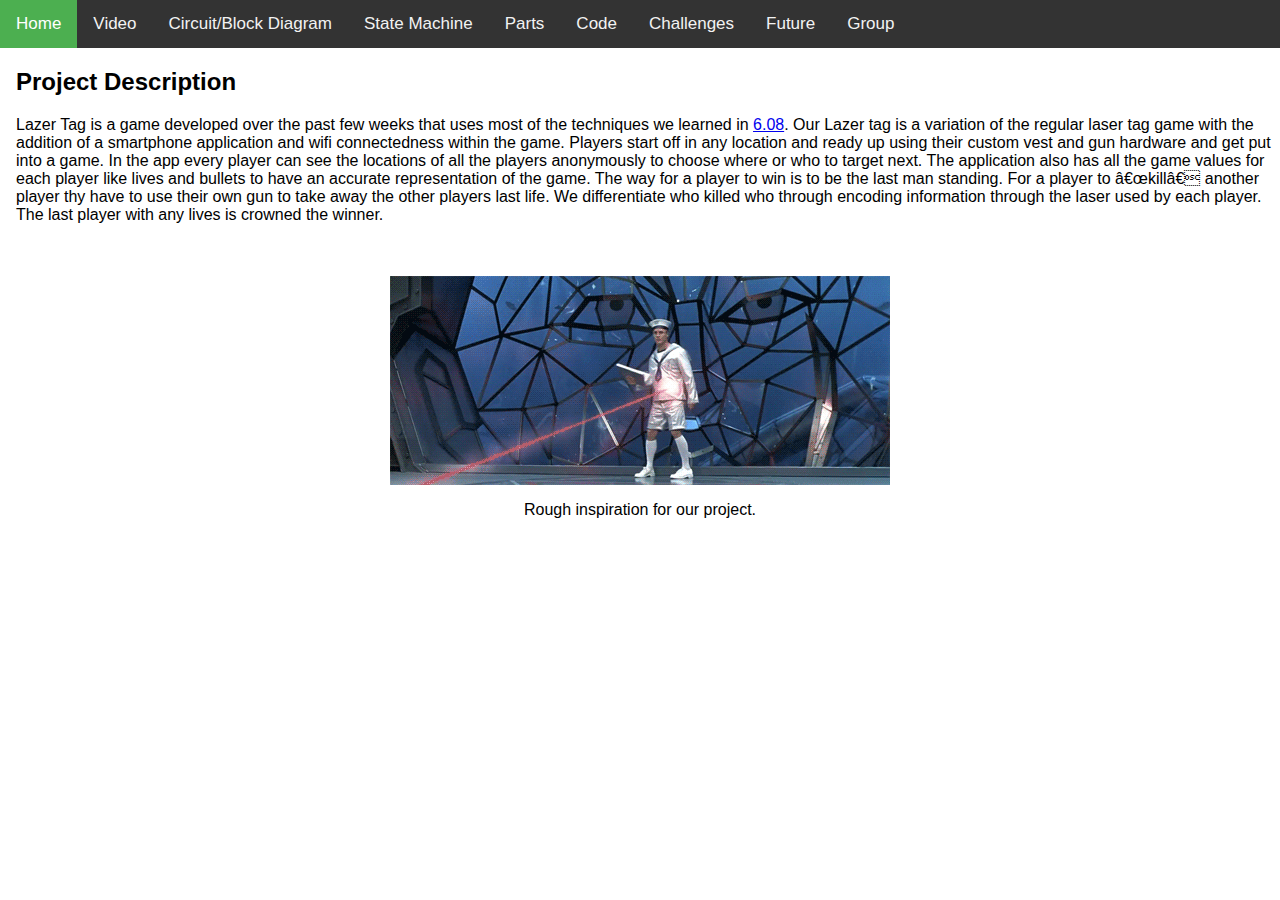
<file: web/index.html>
<!-- <!DOCTYPE html>
<html lang="">
  <head>
    <meta charset="utf-8">
    <meta name="viewport" content="width=device-width, initial-scale=1.0">
    <title>p5.js example</title>
    <style> body {padding: 0; margin: 0;} </style>
    <script src="../p5.min.js"></script>
    <script src="../addons/p5.dom.min.js"></script>
    <script src="../addons/p5.sound.min.js"></script>
    <script src="sketch.js"></script>



  </head>
  <body>
  </body>
</html> -->
<!DOCTYPE html>
<html>
<head>
  <meta name="viewport" content="width=device-width, initial-scale=1">
  <link rel="stylesheet" href="style.css">

</head>
<body>

<div class="topnav">
  <a class="active" href="index.html">Home</a>
  <a href="video.html">Video</a>
  <a href="blockDiagram.html">Circuit/Block Diagram</a>
  <a href="stateMachine.html">State Machine</a>
  <a href="parts.html">Parts</a>
  <a href="code.html">Code </a>
  <a href="challenges.html">Challenges</a>
  <a href="future.html">Future</a>
  <a href="group.html">Group</a>
</div>

<div style="padding-left:16px">
  <h2>Project Description</h2>
  <p class = "text">Lazer Tag is a game developed over the past few weeks that uses most of the techniques we learned in <a href="https://iesc.io/608/S19">6.08</a>. Our Lazer tag is a variation of the regular laser tag game with the addition of a smartphone application and wifi connectedness within the game.

Players start off in any location and ready up using their custom vest and gun hardware and get put into a game. In the app every player can see the locations of all the players anonymously to choose where or who to target next. The application also has all the game values for each player like lives and bullets to have an accurate representation of the game.

The way for a player to win is to be the last man standing. For a player to “kill” another player thy have to use their own gun to take away the other players last life. We differentiate who killed who through encoding information through the laser used by each player. The last player with any lives is crowned the winner.
</p>
</div>
<br><br>
<div class="center">
<img src="images/app2.gif"><br>
</div>
<p style="text-align: center;">Rough inspiration for our project.</p>
</div>
</body>
</html>
</file>
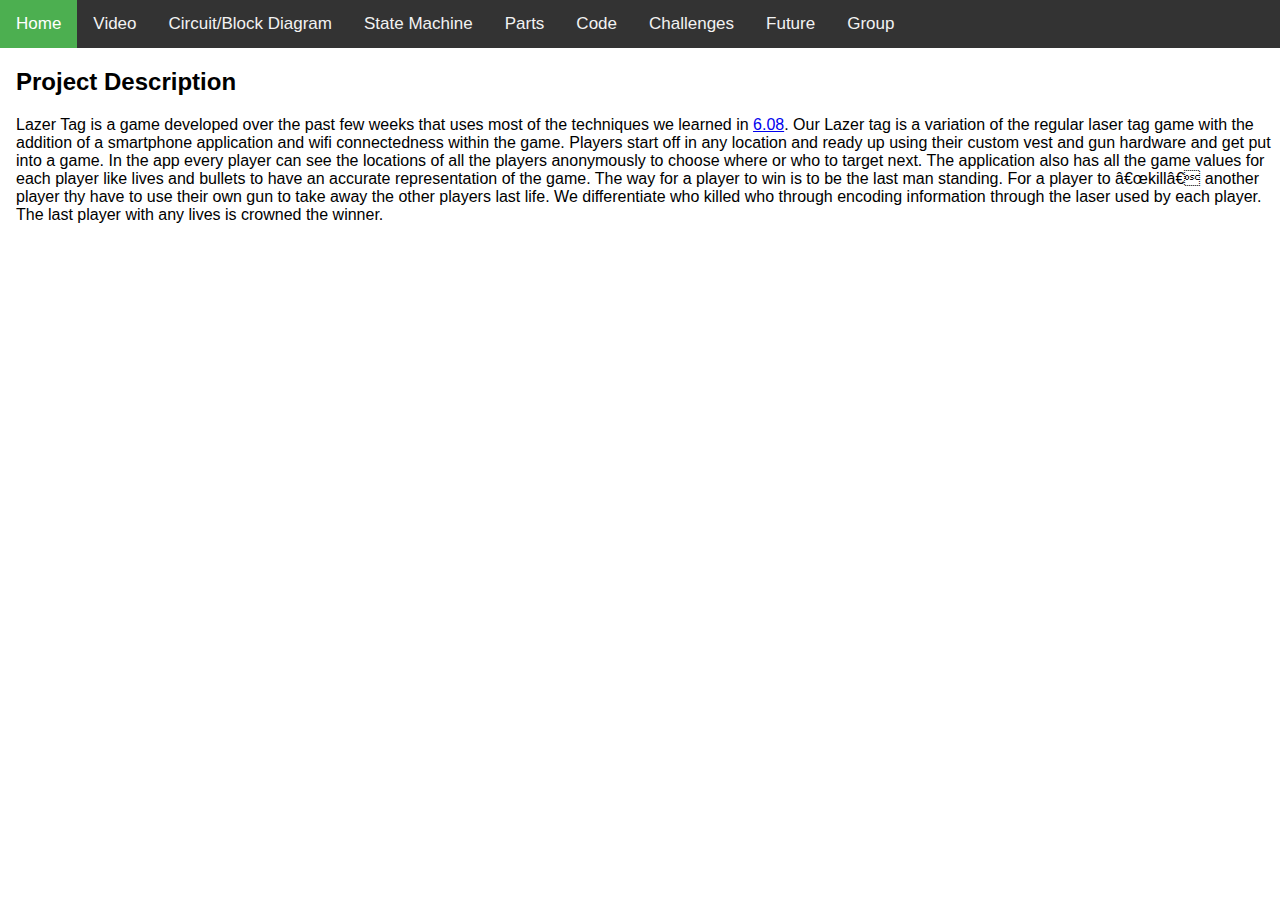
<file: web/web/index.html>
<!-- <!DOCTYPE html>
<html lang="">
  <head>
    <meta charset="utf-8">
    <meta name="viewport" content="width=device-width, initial-scale=1.0">
    <title>p5.js example</title>
    <style> body {padding: 0; margin: 0;} </style>
    <script src="../p5.min.js"></script>
    <script src="../addons/p5.dom.min.js"></script>
    <script src="../addons/p5.sound.min.js"></script>
    <script src="sketch.js"></script>



  </head>
  <body>
  </body>
</html> -->
<!DOCTYPE html>
<html>
<head>
<meta name="viewport" content="width=device-width, initial-scale=1">
<style>
body {
  margin: 0;
  font-family: Arial, Helvetica, sans-serif;
}

.topnav {
  overflow: hidden;
  background-color: #333;
}

.topnav a {
  float: left;
  color: #f2f2f2;
  text-align: center;
  padding: 14px 16px;
  text-decoration: none;
  font-size: 17px;
}

.topnav a:hover {
  background-color: #ddd;
  color: black;
}

.topnav a.active {
  background-color: #4CAF50;
  color: white;
}
</style>

</head>
<body>

<div class="topnav">
  <a class="active" href="#home">Home</a>
  <a href="#news">Video</a>
  <a href="#contact">Circuit/Block Diagram</a>
  <a href="#about">State Machine</a>
  <a href="#news">Parts</a>
  <a href="#contact">Code </a>
  <a href="#about">Challenges</a>
  <a href="#news">Future</a>
  <a href="#contact">Group</a>


</div>

<div style="padding-left:16px">
  <h2>Project Description</h2>
  <p class = "text">Lazer Tag is a game developed over the past few weeks that uses most of the techniques we learned in <a href="https://iesc.io/608/S19">6.08</a>. Our Lazer tag is a variation of the regular laser tag game with the addition of a smartphone application and wifi connectedness within the game.

Players start off in any location and ready up using their custom vest and gun hardware and get put into a game. In the app every player can see the locations of all the players anonymously to choose where or who to target next. The application also has all the game values for each player like lives and bullets to have an accurate representation of the game.

The way for a player to win is to be the last man standing. For a player to “kill” another player thy have to use their own gun to take away the other players last life. We differentiate who killed who through encoding information through the laser used by each player. The last player with any lives is crowned the winner.
</p>
</div>

</body>
</html>
</file>
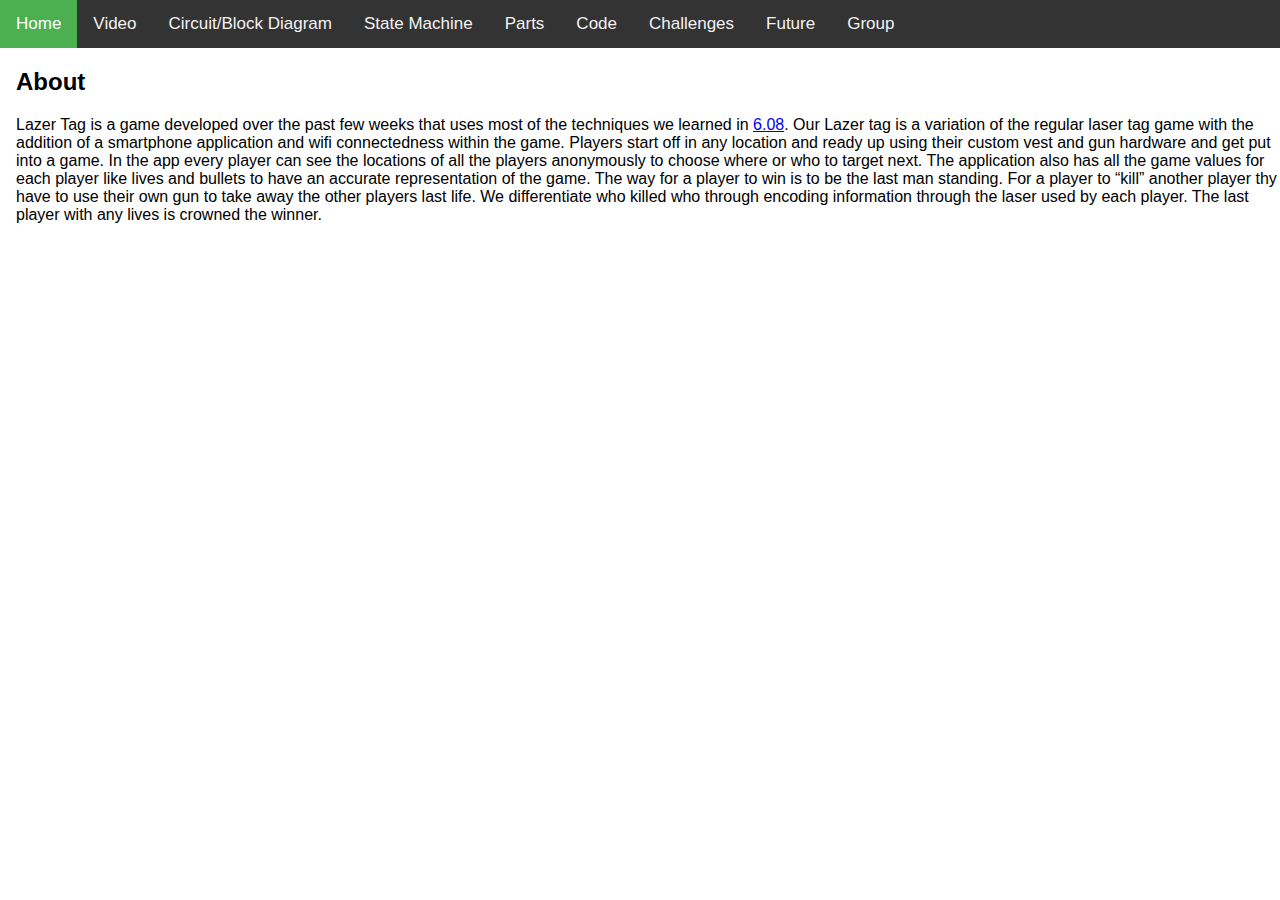
<file: web/about.html>
<!DOCTYPE html>
<html>
<head>
  <meta name="viewport" content="width=device-width, initial-scale=1">
  <link rel="stylesheet" href="style.css">
</head>
<body>

<div class="topnav">
  <a class="active" href="index.html">Home</a>
  <a href="video.html">Video</a>
  <a href="blockDiagram.html">Circuit/Block Diagram</a>
  <a href="stateMachine.html">State Machine</a>
  <a href="parts.html">Parts</a>
  <a href="code.html">Code </a>
  <a href="challenges.html">Challenges</a>
  <a href="future.html">Future</a>
  <a href="group.html">Group</a>
</div>

<div style="padding-left:16px">
  <h2>About</h2>
  <p class = "text">Lazer Tag is a game developed over the past few weeks that uses most of the techniques we learned in <a href="https://iesc.io/608/S19">6.08</a>. Our Lazer tag is a variation of the regular laser tag game with the addition of a smartphone application and wifi connectedness within the game.

Players start off in any location and ready up using their custom vest and gun hardware and get put into a game. In the app every player can see the locations of all the players anonymously to choose where or who to target next. The application also has all the game values for each player like lives and bullets to have an accurate representation of the game.

The way for a player to win is to be the last man standing. For a player to “kill” another player thy have to use their own gun to take away the other players last life. We differentiate who killed who through encoding information through the laser used by each player. The last player with any lives is crowned the winner.
</p>



</div>

</body>
</html>
</file>
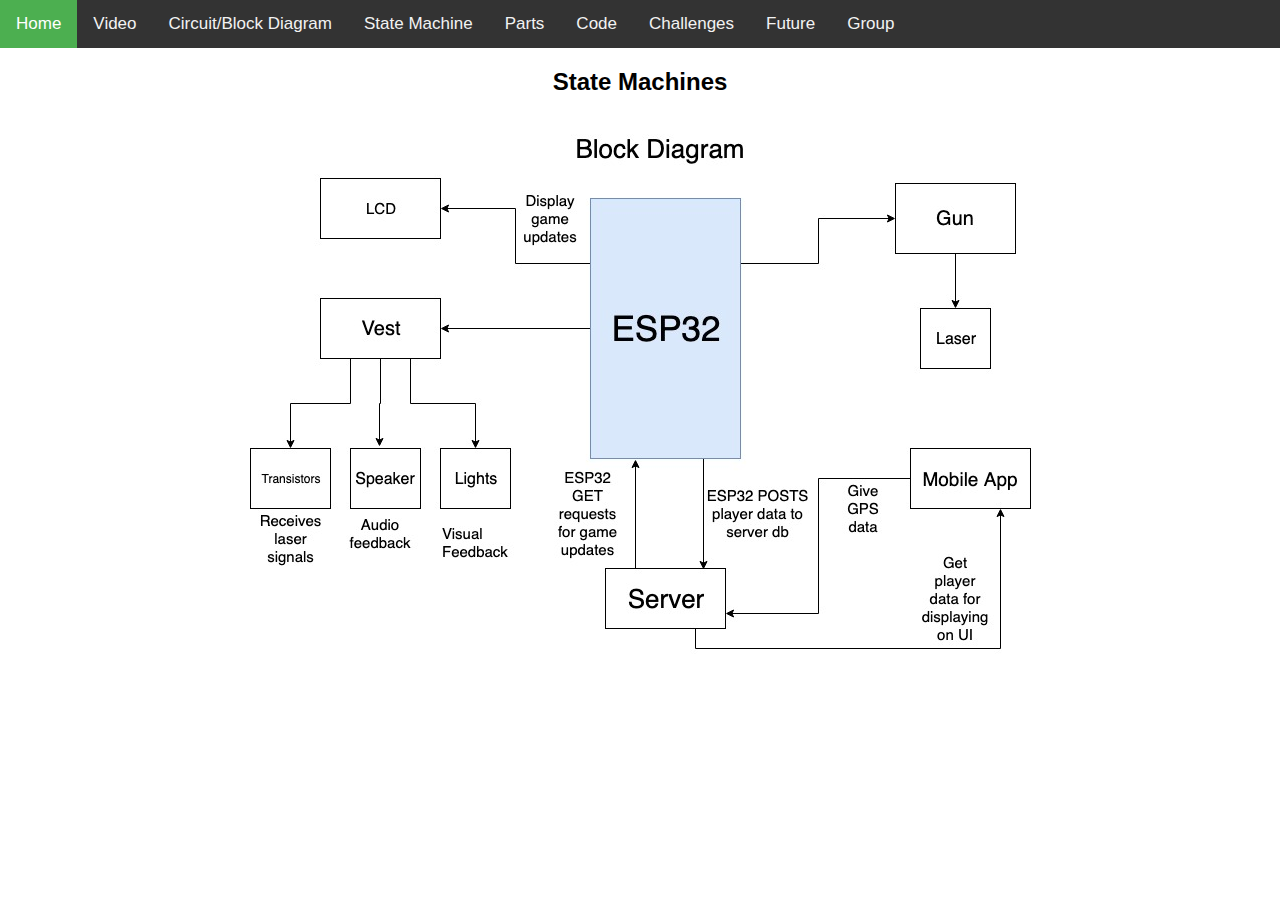
<file: web/blockDiagram.html>
<!DOCTYPE html>
<html>
<head>
  <meta name="viewport" content="width=device-width, initial-scale=1">
  <link rel="stylesheet" href="style.css">
  <link rel="stylesheet" href="https://stackpath.bootstrapcdn.com/bootstrap/4.1.3/css/bootstrap.min.css" integrity="sha384-MCw98/SFnGE8fJT3GXwEOngsV7Zt27NXFoaoApmYm81iuXoPkFOJwJ8ERdknLPMO" crossorigin="anonymous">
  <script src="https://stackpath.bootstrapcdn.com/bootstrap/4.1.3/js/bootstrap.min.js" integrity="sha384-ChfqqxuZUCnJSK3+MXmPNIyE6ZbWh2IMqE241rYiqJxyMiZ6OW/JmZQ5stwEULTy" crossorigin="anonymous"></script>
</head>
<body>

<div class="topnav">
  <a class="active" href="index.html">Home</a>
  <a href="video.html">Video</a>
  <a href="blockDiagram.html">Circuit/Block Diagram</a>
  <a href="stateMachine.html">State Machine</a>
  <a href="parts.html">Parts</a>
  <a href="code.html">Code </a>
  <a href="challenges.html">Challenges</a>
  <a href="future.html">Future</a>
  <a href="group.html">Group</a>
</div>

<div style="text-align: center;">
  <h2>State Machines</h2>
</div>

<br>
<div class="flex-container">
  <div class="centered""><img src="images/BlockDiagram.jpg"></div>
  <!-- <div class="col-md-3"><img class="brother_photo" src="images/enriqueAvina.jpeg" alt="ricky"><h3>Enrique</h3><h4>6-3</h4><br><p>Ricky worked on the mobile app, website, and server code.</p></div> -->
</body>
</html>
</file>
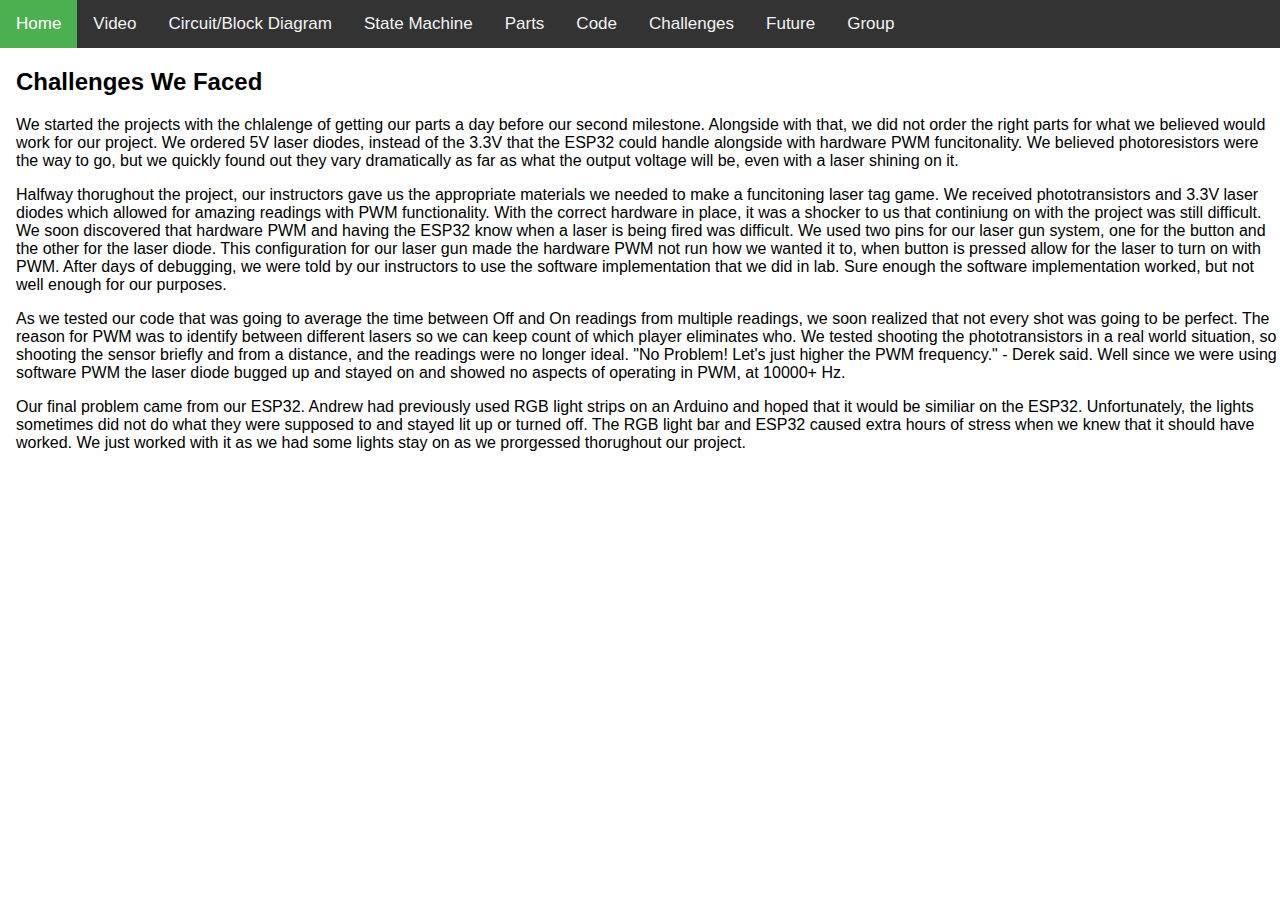
<file: web/challenges.html>
<!DOCTYPE html>
<html>
<head>
  <meta name="viewport" content="width=device-width, initial-scale=1">
  <link rel="stylesheet" href="style.css">
</head>
<body>

<div class="topnav">
  <a class="active" href="index.html">Home</a>
  <a href="video.html">Video</a>
  <a href="blockDiagram.html">Circuit/Block Diagram</a>
  <a href="stateMachine.html">State Machine</a>
  <a href="parts.html">Parts</a>
  <a href="code.html">Code </a>
  <a href="challenges.html">Challenges</a>
  <a href="future.html">Future</a>
  <a href="group.html">Group</a>
</div>

<div style="padding-left:16px">
  <h2>Challenges We Faced</h2>
  <p class = "text">
We started the projects with the chlalenge of getting our parts a day before our second milestone.
Alongside with that, we did not order the right parts for what we believed would work for our project. We ordered 5V laser diodes, instead of the 3.3V that the
ESP32 could handle alongside with hardware PWM funcitonality. We believed photoresistors were the way to go, but we quickly found out they vary  dramatically
as far as what the output voltage will be, even with a laser shining on it.

</p>
<p class = "text">
  Halfway thorughout the project, our instructors gave us the appropriate materials we needed to make a funcitoning laser tag game.
  We received phototransistors and 3.3V laser diodes which allowed for amazing readings with PWM functionality. With the correct hardware in place,
  it was a shocker to us that continiung on with the project was still difficult. We soon discovered that hardware PWM and having the ESP32 know when a laser is being fired was difficult.
  We used two pins for our laser gun system, one for the button and the other for the laser diode. This configuration for our laser gun made the hardware PWM not run how we wanted it to,
  when button is pressed allow for the laser to turn on with PWM. After days of debugging, we were told by our instructors to use the software implementation that we did in lab.
  Sure enough the software implementation worked, but not well enough for our purposes.
  </p>
  <p class = "text">
    As we tested our code that was going to average the time between Off and On readings from multiple readings, we soon realized that not every shot was going to be perfect.
    The reason for PWM was to identify between different lasers so we can keep count of which player eliminates who.
    We tested shooting the phototransistors in a real world situation, so shooting the sensor briefly and from a distance, and the readings were no longer ideal.
    "No Problem! Let's just higher the PWM frequency." - Derek said. Well since we were using software PWM the laser diode bugged up and stayed on and showed no aspects of
    operating in PWM, at 10000+ Hz.
  </p>
<p class = "text">
  Our final problem came from our ESP32. Andrew had previously used RGB light strips on an Arduino and hoped that it would be similiar on the ESP32.
  Unfortunately, the lights sometimes did not do what they were supposed to and stayed lit up or turned off. The RGB light bar and ESP32 caused extra hours of
  stress when we knew that it should have worked. We just worked with it as we had some lights stay on as we prorgessed thorughout our project.
</p>

</div>

</body>
</html>
</file>
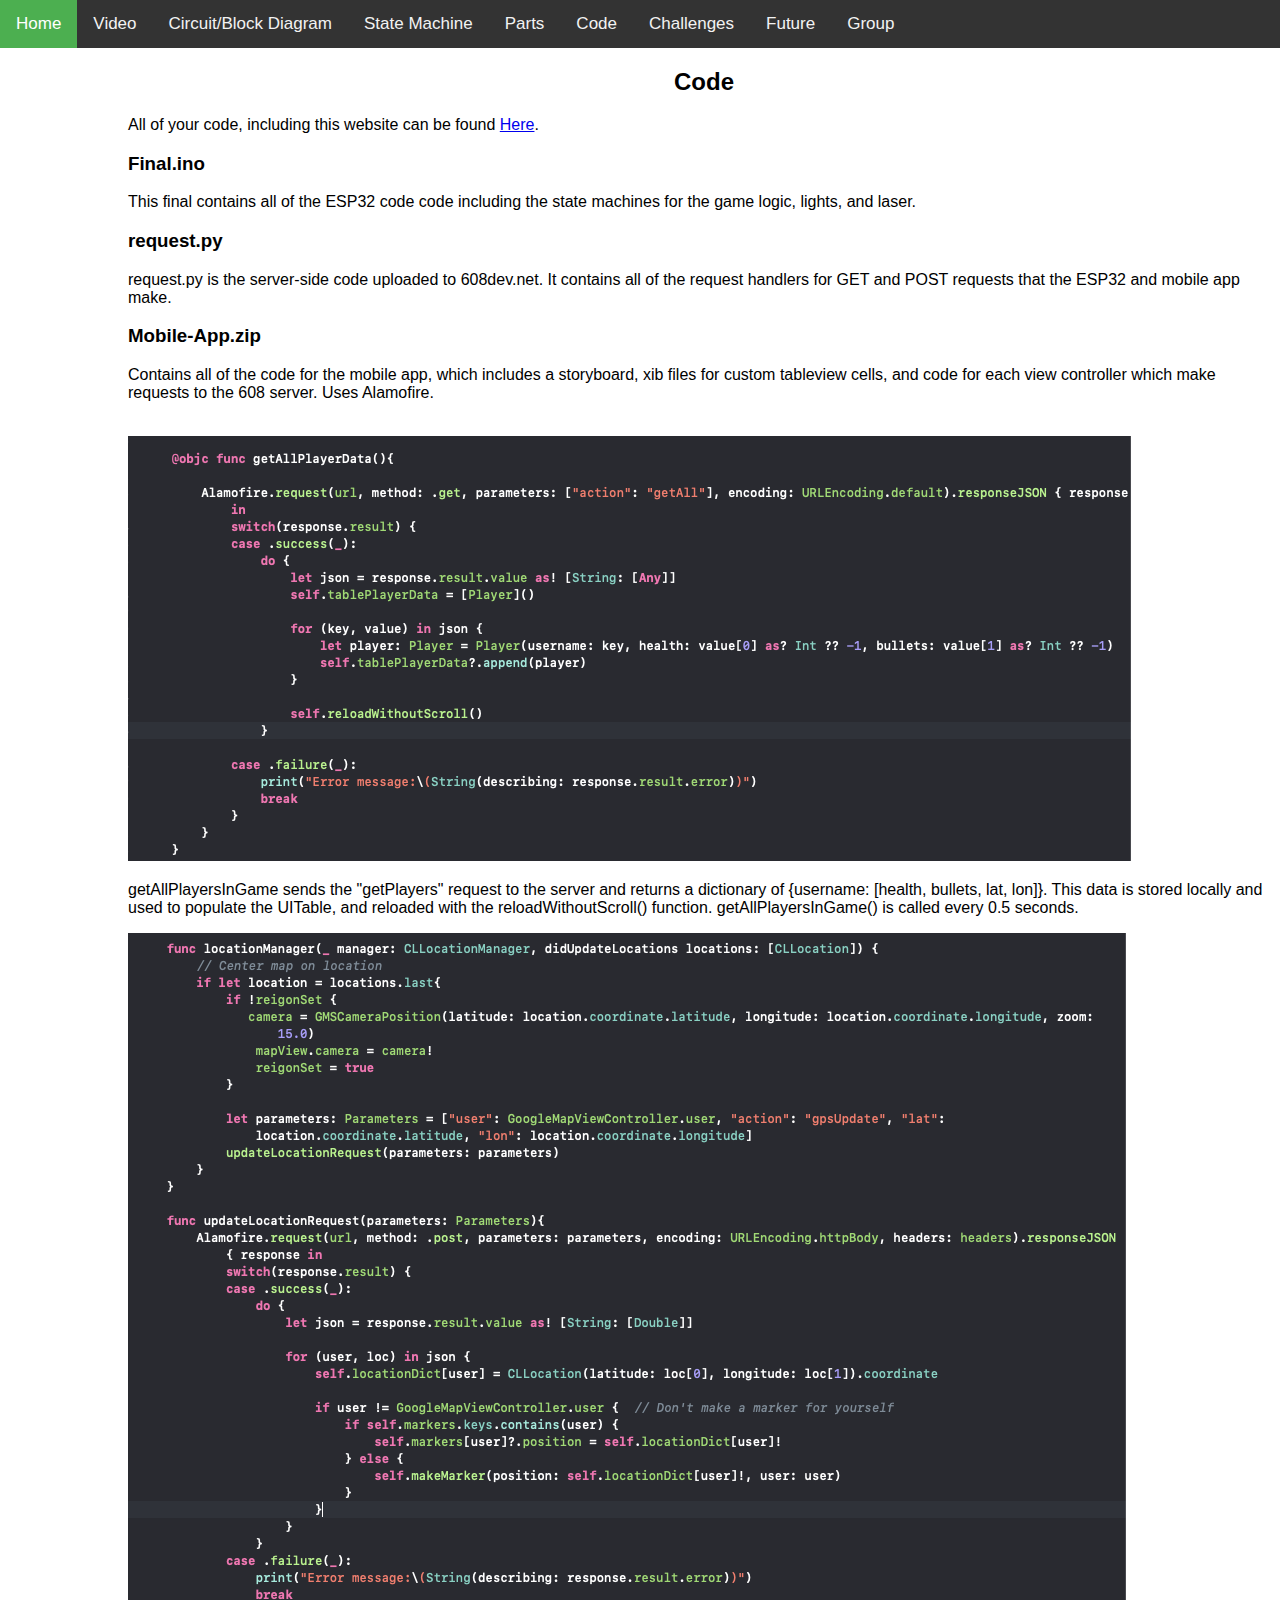
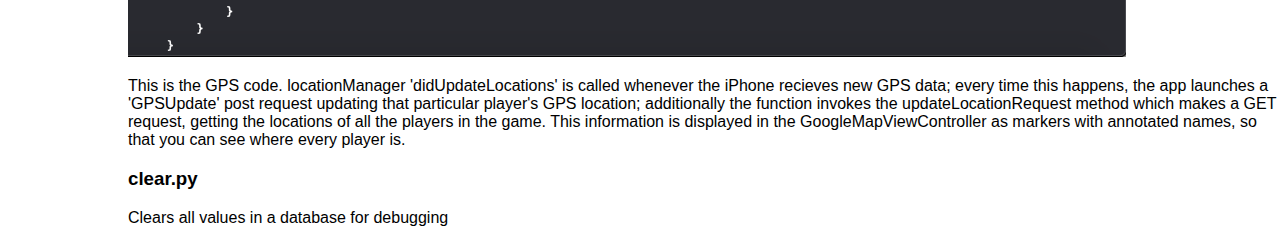
<file: web/code.html>
<!DOCTYPE html>
<html>
<head>
  <meta name="viewport" content="width=device-width, initial-scale=1">
  <link rel="stylesheet" href="style.css">
</head>
<body>

<div class="topnav">
  <a class="active" href="index.html">Home</a>
  <a href="video.html">Video</a>
  <a href="blockDiagram.html">Circuit/Block Diagram</a>
  <a href="stateMachine.html">State Machine</a>
  <a href="parts.html">Parts</a>
  <a href="code.html">Code </a>
  <a href="challenges.html">Challenges</a>
  <a href="future.html">Future</a>
  <a href="group.html">Group</a>
</div>

<div style="margin-left: 10%;">
  <h2 style="text-align: center;">Code</h2>
  <p>All of your code, including this website can be found <a href="https://github.com/mtrejo0/6.08">Here</a>.</p>
  <h3> Final.ino </h3>
  <p> This final contains all of the ESP32 code code including the state machines for the game logic, lights, and laser.</p>
  <h3> request.py </h3>
  <p> request.py is the server-side code uploaded to 608dev.net. It contains all of the request handlers for GET and POST requests that the ESP32 and mobile app make.
  <h3>Mobile-App.zip</h3>
  <p>Contains all of the code for the mobile app, which includes a storyboard, xib files for custom tableview cells, and code for each view controller which make requests to the 608 server. Uses Alamofire.</p>
  <br>
  <img src="images/app-screenshot1.png"><p>getAllPlayersInGame sends the "getPlayers" request to the server and returns a dictionary of {username: [health, bullets, lat, lon]}. This data is stored locally and used to populate the UITable, and reloaded with the reloadWithoutScroll() function. getAllPlayersInGame() is called every 0.5 seconds.</p>
  <img src="images/app-screenshot2.png"><p>This is the GPS code. locationManager 'didUpdateLocations' is called whenever the iPhone recieves new GPS data; every time this happens, the app launches a 'GPSUpdate' post request updating that particular player's GPS location; additionally the function invokes the updateLocationRequest method which
    makes a GET request, getting the locations of all the players in the game. This information is displayed in the GoogleMapViewController as markers with annotated names, so that you can see where every player is.
  <h3>  clear.py </h3>
  <p> Clears all values in a database for debugging </p>
</div>

</body>
</html>
</file>
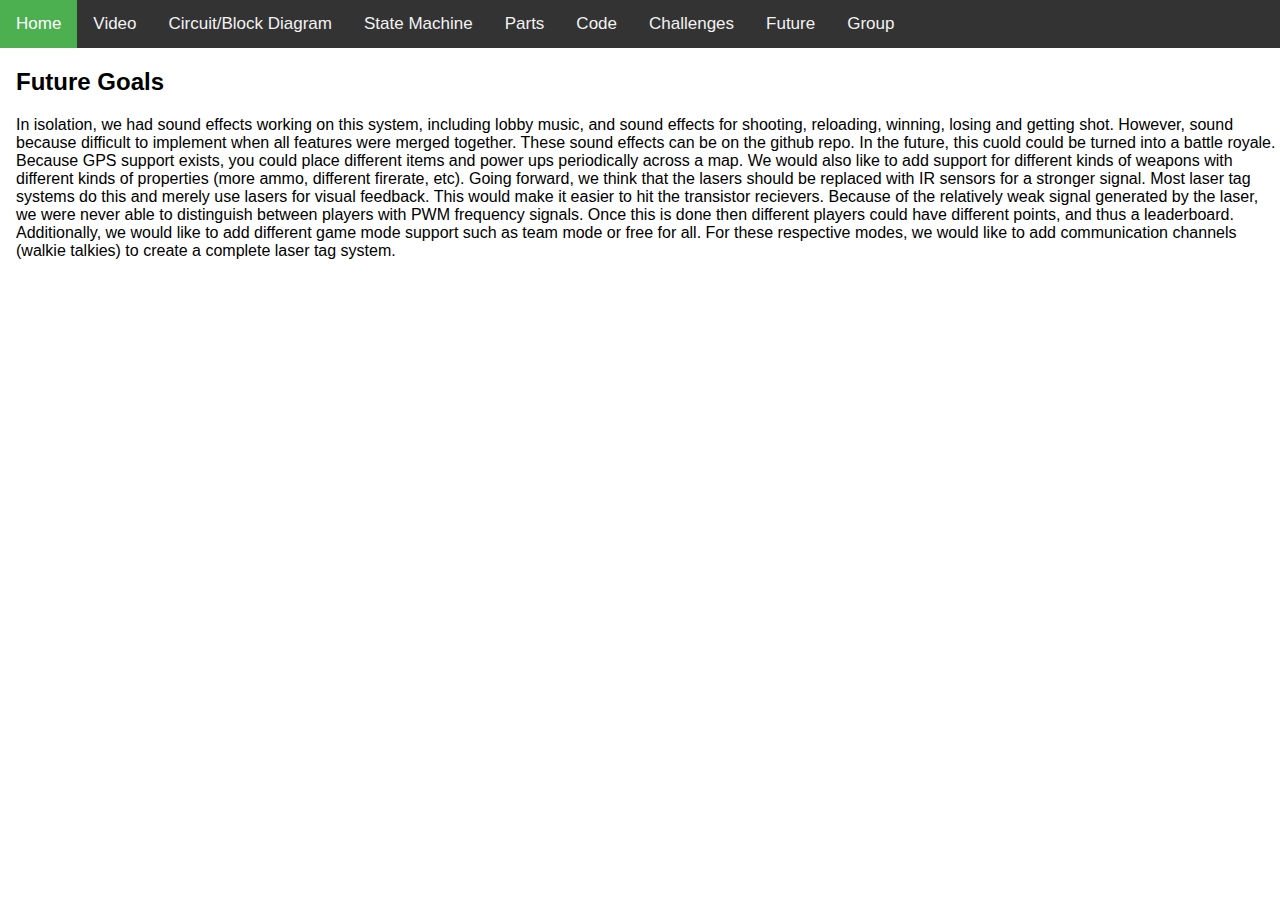
<file: web/future.html>
<!DOCTYPE html>
<html>
<head>
  <meta name="viewport" content="width=device-width, initial-scale=1">
  <link rel="stylesheet" href="style.css">
</head>
<body>

<div class="topnav">
  <a class="active" href="index.html">Home</a>
  <a href="video.html">Video</a>
  <a href="blockDiagram.html">Circuit/Block Diagram</a>
  <a href="stateMachine.html">State Machine</a>
  <a href="parts.html">Parts</a>
  <a href="code.html">Code </a>
  <a href="challenges.html">Challenges</a>
  <a href="future.html">Future</a>
  <a href="group.html">Group</a>
</div>

<div style="padding-left:16px">
  <h2>Future Goals</h2>
  <p class = "text">In isolation, we had sound effects working on this system, including lobby music, and sound effects for shooting, reloading, winning, losing and getting shot. However, sound because difficult to implement when all features were merged together. These sound effects can be on the github repo. In the future, this cuold could be turned into a battle royale. Because GPS support exists, you could place different items and power ups periodically across a map. We would also like
    to add support for different kinds of weapons with different kinds of properties (more ammo, different firerate, etc). Going forward, we think that the lasers should be replaced with IR sensors for a stronger signal. Most laser tag systems do this and merely use lasers for visual feedback. This would make it easier to hit the transistor recievers. Because of the relatively weak signal generated by the laser, we were never able to distinguish between players with PWM frequency signals.
    Once this is done then different players could have different points, and thus a leaderboard. Additionally, we would like to add different game mode support such as team mode or free for all. For these respective modes, we would like to add communication channels (walkie talkies) to create a complete laser tag system.
</p>
</div>

</body>
</html>
</file>
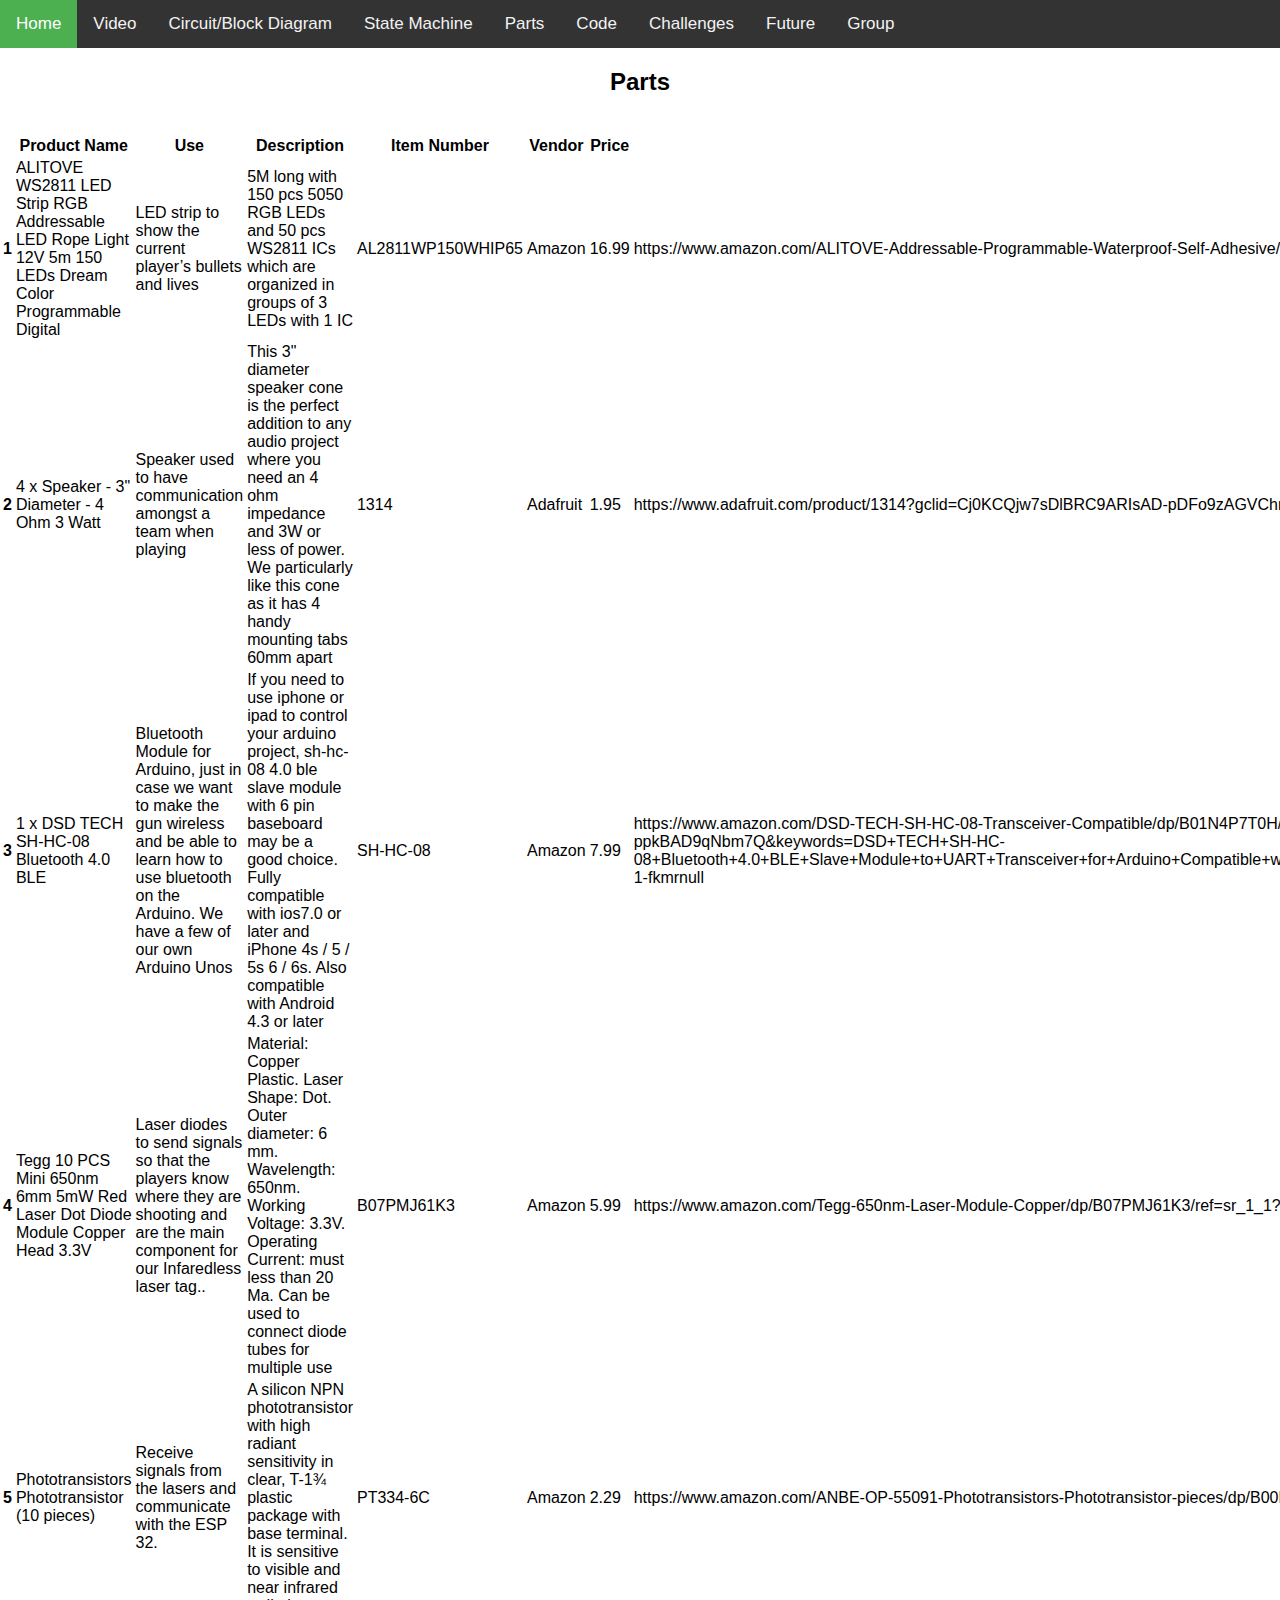
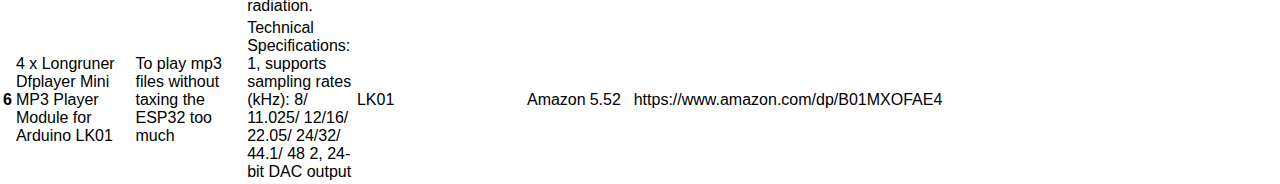
<file: web/parts.html>
<!DOCTYPE html>
<html>
<head>
  <meta name="viewport" content="width=device-width, initial-scale=1">
  <link rel="stylesheet" href="style.css">
  <link rel="stylesheet" href="https://stackpath.bootstrapcdn.com/bootstrap/4.1.3/css/bootstrap.min.css" integrity="sha384-MCw98/SFnGE8fJT3GXwEOngsV7Zt27NXFoaoApmYm81iuXoPkFOJwJ8ERdknLPMO" crossorigin="anonymous">
  <script src="https://stackpath.bootstrapcdn.com/bootstrap/4.1.3/js/bootstrap.min.js" integrity="sha384-ChfqqxuZUCnJSK3+MXmPNIyE6ZbWh2IMqE241rYiqJxyMiZ6OW/JmZQ5stwEULTy" crossorigin="anonymous"></script>
</head>
<body>

<div class="topnav">
  <a class="active" href="index.html">Home</a>
  <a href="video.html">Video</a>
  <a href="blockDiagram.html">Circuit/Block Diagram</a>
  <a href="stateMachine.html">State Machine</a>
  <a href="parts.html">Parts</a>
  <a href="code.html">Code </a>
  <a href="challenges.html">Challenges</a>
  <a href="future.html">Future</a>
  <a href="group.html">Group</a>
</div>

<div style="text-align: center;">
  <h2>Parts</h2>
</div>

<br>
<table class="table table-striped">
  <thead>
    <tr>
      <th scope="col"></th>
      <th scope="col">Product Name</th>
      <th scope="col">Use</th>
      <th scope="col">Description</th>
      <th scope="col">Item Number</th>
      <th scope="col">Vendor</th>
      <th scope="col">Price</th>
      <th scope="col">Link</th>
    </tr>
  </thead>
  <tbody>
    <tr>
      <th scope="row">1</th>
      <td>ALITOVE WS2811 LED Strip RGB Addressable LED Rope Light 12V 5m 150 LEDs Dream Color Programmable Digital</td>
      <td>LED strip to show the current player’s bullets and lives</td>
      <td>5M long with 150 pcs 5050 RGB LEDs and 50 pcs WS2811 ICs which are organized in groups of 3 LEDs with 1 IC</td>
      <td>AL2811WP150WHIP65</td>
      <td>Amazon</td>
      <td>16.99</td>
      <td>https://www.amazon.com/ALITOVE-Addressable-Programmable-Waterproof-Self-Adhesive/dp/B07M9BK77S/ref=sr_1_6?keywords=addressable%2Bled%2Bstrip%2Balitove&qid=1555255900&s=gateway&sr=8-6</td>
    </tr>
    <tr>
      <th scope="row">2</th>
      <td>4 x Speaker - 3" Diameter - 4 Ohm 3 Watt</td>
      <td>Speaker used to have communication amongst a team when playing</td>
      <td>This 3" diameter speaker cone is the perfect addition to any audio project where you need an 4 ohm impedance and 3W or less of power. We particularly like this cone as it has 4 handy mounting tabs 60mm apart</td>
      <td>1314</td>
      <td>Adafruit</td>
      <td>1.95</td>
      <td>https://www.adafruit.com/product/1314?gclid=Cj0KCQjw7sDlBRC9ARIsAD-pDFo9zAGVChmniYXJCB8vvgR5vrSV7aRV2ctVWxUmFZfo7w0xgYitOEsaAqEcEALw_wcB</td>
    </tr>
    <tr>
      <th scope="row">3</th>
      <td>1 x DSD TECH SH-HC-08 Bluetooth 4.0 BLE</td>
      <td>Bluetooth Module for Arduino, just in case we want to make the gun wireless and be able to learn how to use bluetooth on the Arduino. We have a few of our own Arduino Unos</td>
      <td>If you need to use iphone or ipad to control your arduino project, sh-hc-08 4.0 ble slave module with 6 pin baseboard may be a good choice.
Fully compatible with ios7.0 or later and iPhone 4s / 5 / 5s 6 / 6s.
Also compatible with Android 4.3 or later</td>
      <td>SH-HC-08</td>
      <td>Amazon</td>
      <td>7.99</td>
      <td>https://www.amazon.com/DSD-TECH-SH-HC-08-Transceiver-Compatible/dp/B01N4P7T0H/ref=sr_1_fkmrnull_1?camp=1789&creative=9325&imprToken=Ky5KfHMR-ppkBAD9qNbm7Q&keywords=DSD+TECH+SH-HC-08+Bluetooth+4.0+BLE+Slave+Module+to+UART+Transceiver+for+Arduino+Compatible+with+iOS&linkCode=xm2&linkId=80fdeaed0f3c17381bc60d427e36b65b&qid=1555105020&s=gateway&slotNum=9&sr=8-1-fkmrnull</td>
    </tr>
    <tr>
      <th scope="row">4</th>
      <td>Tegg 10 PCS Mini 650nm 6mm 5mW Red Laser Dot Diode Module Copper Head 3.3V</td>
      <td>Laser diodes to send signals so that the players know where they are shooting and are the main component for our Infaredless laser tag..</td>
      <td>Material: Copper Plastic. Laser Shape: Dot. Outer diameter: 6 mm. Wavelength: 650nm. Working Voltage: 3.3V. Operating Current: must less than 20 Ma. Can be used to connect diode tubes for multiple use</td>
      <td>B07PMJ61K3</td>
      <td>Amazon</td>
      <td>5.99</td>
      <td>https://www.amazon.com/Tegg-650nm-Laser-Module-Copper/dp/B07PMJ61K3/ref=sr_1_1?keywords=3.3+volt+laser&qid=1557938506&s=industrial&sr=1-1</td>
    </tr>
    <tr>
      <th scope="row">5</th>
      <td>Phototransistors Phototransistor (10 pieces)</td>
      <td>Receive signals from the lasers and communicate with the ESP 32.</td>
      <td>A silicon NPN phototransistor with high radiant sensitivity in clear, T-1¾ plastic package with base terminal. It is sensitive to visible and near infrared radiation. </td>
      <td>PT334-6C</td>
      <td>Amazon</td>
      <td>2.29</td>
      <td>https://www.amazon.com/ANBE-OP-55091-Phototransistors-Phototransistor-pieces/dp/B00LWT44PK#detail-bullets</td>

    </tr>
    <tr>
      <th scope="row">6</th>
      <td>4 x Longruner Dfplayer Mini MP3 Player Module for Arduino LK01</td>
      <td>To play mp3 files without taxing the ESP32 too much</td>
      <td>Technical Specifications: 1, supports sampling rates (kHz): 8/ 11.025/ 12/16/ 22.05/ 24/32/ 44.1/ 48 2, 24-bit DAC output </td>
      <td>LK01</td>
      <td>Amazon</td>
      <td>5.52</td>
      
      <td>https://www.amazon.com/dp/B01MXOFAE4</td>

    </tr>
  </tbody>
</table>
</body>
</html>
</file>
<file: web/style.css>
body {
  margin: 0;
  font-family: Arial, Helvetica, sans-serif;
}

.topnav {
  overflow: hidden;
  background-color: #333;
}

.topnav a {
  float: left;
  color: #f2f2f2;
  text-align: center;
  padding: 14px 16px;
  text-decoration: none;
  font-size: 17px;
}

.topnav a:hover {
  background-color: #ddd;
  color: black;
}

.topnav a.active {
  background-color: #4CAF50;
  color: white;
}

.flex-container {
  display: flex;
}

.brother_photo {
  border-radius: 50%;
  overflow: hidden;
  vertical-align: middle;
  border: 0;
}

.centered {
  display: table;
  margin: 0 auto;
}

#img-row {
  margin: 0 auto;
}

.center {
  width:100%;
  display: flex;
  justify-content: center;
}
</file>
